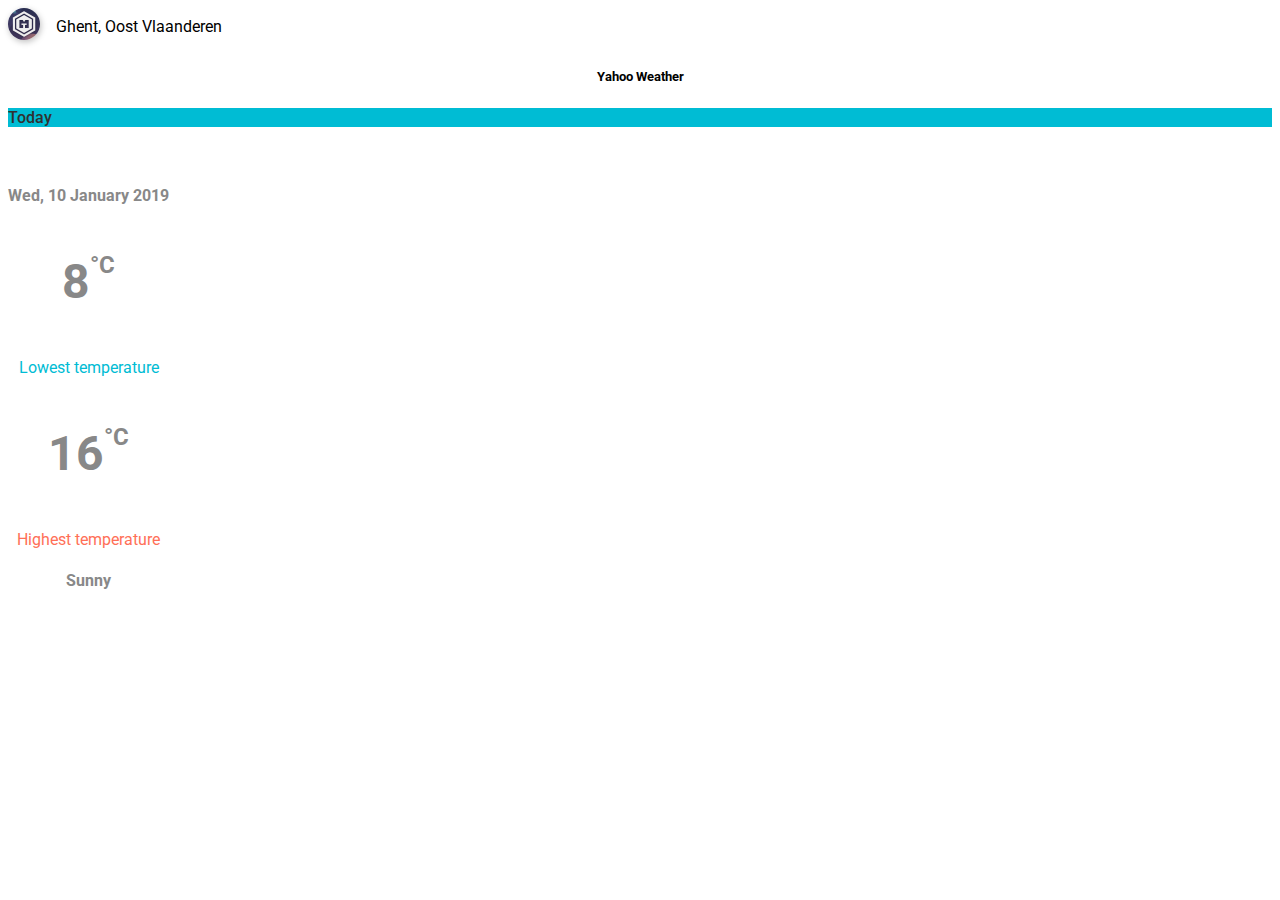
<file: forecast/index.html>
<!DOCTYPE html>
<html lang="en">

<head>
  <!-- Meta information -->
  <meta charset="utf-8">
  <meta http-equiv="X-UA-Compatible" content="IE=edge">
  <meta name="viewport" content="width=device-width, initial-scale=1.0, minimum-scale=1.0">
  <meta name="author" content="Manaus Transez">
  <meta name="description" content="Weather forecast with X3DOM and Yahoo API">
  <meta name="keywords" content="Weather,API,Yahoo,X3DOM,3D,Blender">
  <title>X3DOM Weather app</title>
  <!-- Favicon -->
  <link rel="shortcut icon" href="./../assets/icon.png">
  <!-- Stylesheets -->
  <link rel="stylesheet" href="https://fonts.googleapis.com/css?family=Roboto:regular,bold,italic,thin,light,bolditalic,black,medium&amp;lang=en">
  <link rel="stylesheet" href="https://fonts.googleapis.com/icon?family=Material+Icons">
  <link rel="stylesheet" href="https://code.getmdl.io/1.3.0/material.cyan-light_blue.min.css">
  <link rel="stylesheet" href="material.css">
  <link rel="stylesheet" href="styles.css">
  <!-- X3DOM CDN -->
  <script type='text/javascript' src='https://www.x3dom.org/download/x3dom.js'> </script>
  <link rel='stylesheet' type='text/css' href='https://www.x3dom.org/download/x3dom.css'>
  </link>
</head>

<body>
  <div class="demo-layout mdl-layout mdl-js-layout mdl-layout--fixed-drawer mdl-layout--fixed-header">
    <!-- Header -->
    <header class="demo-header mdl-layout__header mdl-color--grey-100 mdl-color-text--grey-600">
      <div class="mdl-layout__header-row">
        <span class="mdl-layout-title">
          <a href="/">
            <img src="./../assets/icon.png" alt="Icon">
          </a>
          Ghent, Oost Vlaanderen</span>
      </div>
    </header>

    <!-- Sidebar -->
    <div class="demo-drawer mdl-layout__drawer mdl-color--blue-grey-900 mdl-color-text--blue-grey-50">
      <!-- Sidebar header -->
      <div class="demo-drawer-header">
        <h5>Yahoo Weather</h5>
      </div>
      <!-- Sidebar links -->
      <nav class="demo-navigation mdl-navigation mdl-color--blue-grey-800">
        <a class="mdl-navigation__link active">Today</a>
        <a class="mdl-navigation__link">Tomorrow</a>
        <a class="mdl-navigation__link">The day after tomorrow</a>
      </nav>

    </div>

    <!-- Main -->
    <main class="mdl-layout__content mdl-color--grey-100">
      <!-- Spinner -->
      <div class="mdl-cell mdl-cell--12-col mdl-grid spinner">
        <div class="mdl-spinner mdl-js-spinner is-active" style="margin:0 auto;"></div>
      </div>
      <!-- Content -->
      <div class="mdl-grid demo-content main-content">
        <div class="demo-charts mdl-color--white mdl-shadow--2dp mdl-cell mdl-cell--12-col mdl-grid">
          <div class="mdl-cell mdl-cell--4-col mdl-cell--3-col-desktop data-cell">
            <h4 class="date">Not found</h4>
          </div>
          <div class="mdl-cell mdl-cell--4-col mdl-cell--3-col-desktop data-cell">
            <h3 class="low-temp"><span class="value">0</span><span class="unit">°C</span></h3>
            <p>Lowest temperature</p>
          </div>
          <div class="mdl-cell mdl-cell--4-col mdl-cell--3-col-desktop data-cell">
            <h3 class="hi-temp"><span class="value">0</span><span class="unit">°C</span></h3>
            <p>Highest temperature</p>
          </div>
          <div class="mdl-cell mdl-cell--4-col mdl-cell--3-col-desktop data-cell">
            <h4 class="description">Not found</h4>
          </div>
        </div>
        <!-- 3D Canvas -->
        <div class="demo-graphs mdl-shadow--2dp mdl-color--white mdl-cell mdl-cell--12-col" style="padding:0;">
          <x3d height='400px'>
            <scene render="true">
              <!-- Skybox -->
              <background skycolor="0.2 0.3 0.75"></background>

              <!-- Minimum temperature -->
              <transform translation="-3 0 0" scale="0.2,0.5,0.2">
                <shape>
                  <appearance>
                    <material diffuseColor='0 0 1'></material>
                  </appearance>
                  <box></box>
                </shape>
              </transform>
              <!-- Custom asset -->
              <inline url="assets/cloudy.x3d"></inline>
              <!-- Maximum temperature -->
              <transform translation="3 0 0" scale="0.2,0.5,0.2">
                <shape>
                  <appearance>
                    <material diffuseColor='1 0 0'></material>
                  </appearance>
                  <box></box>
                </shape>
              </transform>

            </scene>
          </x3d>
        </div>
      </div>

    </main>
  </div>

  <!-- Scripts -->
  <script src="https://code.getmdl.io/1.3.0/material.min.js"></script>
  <script src="scripts.js"></script>
</body>

</html>
</file>
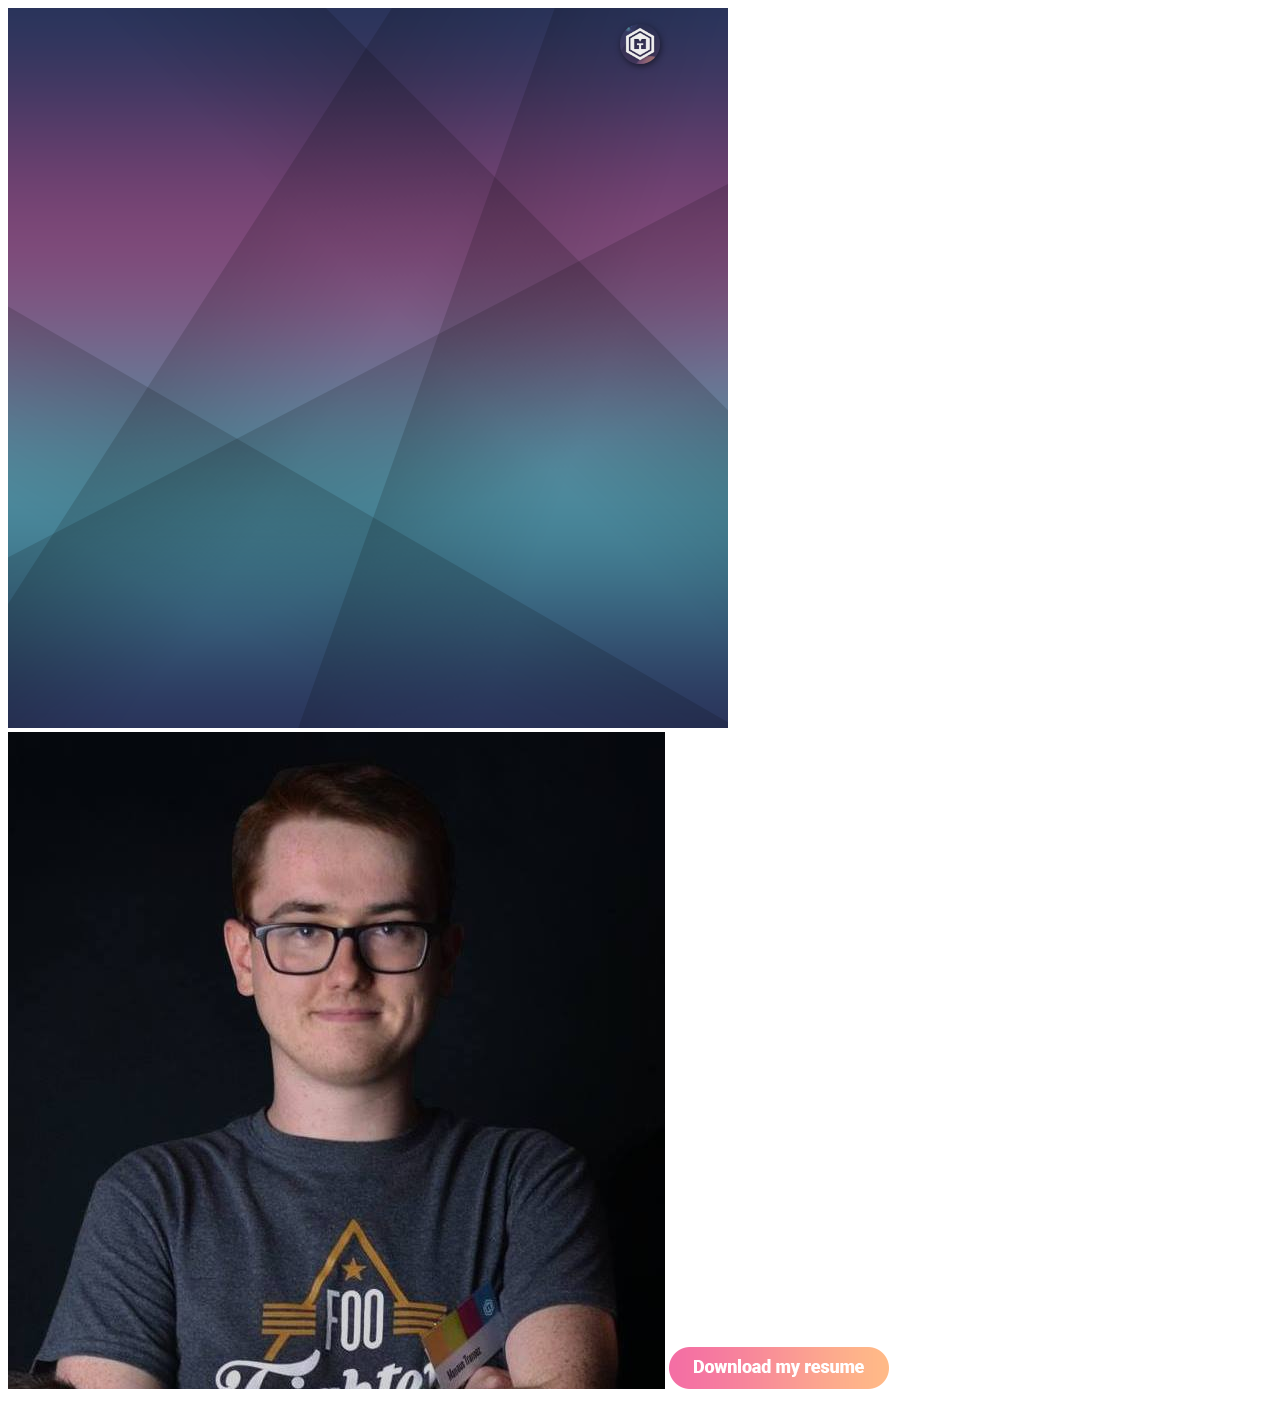
<file: portfolio/index.html>
<!DOCTYPE html>
<html lang="en">

<head>
  <meta charset="UTF-8" />
  <meta name="viewport" content="width=device-width, initial-scale=1.0" />
  <meta http-equiv="X-UA-Compatible" content="ie=edge" />
  <title>Portfolio</title>
  <link rel="icon" href="./../assets/icon.png" />
  <script src="https://aframe.io/releases/0.8.0/aframe.min.js"></script>
  <style>
    a {
      z-index: 100;
      position: absolute;
      margin-top: 16px;
      left: calc(50% - 20px);
    }

    a img {
      height: 40px;
      width: 40px;
      box-shadow: 1px 2px 6px rgba(0, 0, 0, 0.5);
      border-radius: 50%;
    }
  </style>
</head>


<body>
  <a href="/">
    <img src="./../assets/icon.png" alt="Icon">
  </a>
  <!-- Aframe scene -->
  <a-scene fog="type: exponential; color: #656A8B; density: 0.0015;">
    <!-- Assets -->
    <a-assets>
      <img id="sky" src="assets/sky2.png" />
      <img id="profilepic" src="assets/profilepic.jpg" />
      <img id="button" src="assets/button.png" />
      <a-asset-item id="scene-planet" src="assets/planet1.glb"></a-asset-item>
      <a-asset-item id="scene-planet2" src="assets/planet2.glb"></a-asset-item>
    </a-assets>

    <!-- Sky and Camera -->
    <a-sky src="#sky" material="fog: false"></a-sky>
    <a-camera>
      <a-cursor></a-cursor>
    </a-camera>

    <!-- Profile pic -->
    <a-circle open-website="link:https://manatran.github.io" src="#profilepic" radius="50" position="0 100 -225"
      rotation="0 0 0" side="double" material="fog: false"></a-circle>
    <a-text value="MANAUS TRANSEZ" side="double" position="0 20 -250" font="roboto" color="#FFF" align="center" width="400"></a-text>
    <a-text value="Full Stack Developer" side="double" position="0 0 -250" font="roboto" color="#eee" align="center"
      width="300"></a-text>

    <a-image material="fog:false;" src="#button" side="double" position="0 -40 -250" width="100" height="20"
      open-website="link:./assets/resume_manaus_transez.pdf"></a-image>

    <!-- Planets -->
    <a-gltf-model id="planetEntity" gltf-model="#scene-planet" scale="30 30 30" position="300 -70 -200"></a-gltf-model>

    <a-gltf-model id="planetEntity2" gltf-model="#scene-planet2" scale="15 15 15" rotation="40 0 -40" position="-400 200 -300"></a-gltf-model>
  </a-scene>

  <script src="./js/main.js"></script>
</body>

</html>
</file>
<file: forecast/material.css>
html,
body {
  font-family: 'Roboto', 'Helvetica', sans-serif;
}

.demo-avatar {
  width: 48px;
  height: 48px;
  border-radius: 24px;
}

.demo-layout .mdl-layout__header .mdl-layout__drawer-button {
  color: rgba(0, 0, 0, 0.54);
}

.mdl-layout__drawer .avatar {
  margin-bottom: 16px;
}

.demo-drawer {
  border: none;
}

/* iOS Safari specific workaround */
.demo-drawer .mdl-menu__container {
  z-index: -1;
}

.demo-drawer .demo-navigation {
  z-index: -2;
}

/* END iOS Safari specific workaround */
.demo-drawer .mdl-menu .mdl-menu__item {
  display: -webkit-flex;
  display: -ms-flexbox;
  display: flex;
  -webkit-align-items: center;
  -ms-flex-align: center;
  align-items: center;
}

.demo-drawer-header {
  box-sizing: border-box;
  display: -webkit-flex;
  display: -ms-flexbox;
  display: flex;
  -webkit-flex-direction: column;
  -ms-flex-direction: column;
  flex-direction: column;
  -webkit-justify-content: flex-end;
  -ms-flex-pack: end;
  justify-content: flex-end;
  padding: 16px;
  height: 151px;
}

.demo-avatar-dropdown {
  display: -webkit-flex;
  display: -ms-flexbox;
  display: flex;
  position: relative;
  -webkit-flex-direction: row;
  -ms-flex-direction: row;
  flex-direction: row;
  -webkit-align-items: center;
  -ms-flex-align: center;
  align-items: center;
  width: 100%;
}

.demo-navigation {
  -webkit-flex-grow: 1;
  -ms-flex-positive: 1;
  flex-grow: 1;
}

.demo-layout .demo-navigation .mdl-navigation__link {
  display: -webkit-flex !important;
  display: -ms-flexbox !important;
  display: flex !important;
  -webkit-flex-direction: row;
  -ms-flex-direction: row;
  flex-direction: row;
  -webkit-align-items: center;
  -ms-flex-align: center;
  align-items: center;
  color: rgba(255, 255, 255, 0.56);
  font-weight: 500;
}

.demo-layout .demo-navigation .mdl-navigation__link:hover,
.demo-layout .demo-navigation .mdl-navigation__link.active {
  background-color: #00BCD4;
  color: #303030;
}

.demo-layout .demo-navigation .mdl-navigation__link:hover i,
.demo-layout .demo-navigation .mdl-navigation__link.active i {
  color: #303030 !important;
}

.demo-navigation .mdl-navigation__link .material-icons {
  font-size: 24px;
  color: rgba(255, 255, 255, 0.56);
  margin-right: 32px;
}

.demo-content {
  max-width: 1080px;
}

.demo-charts {
  -webkit-align-items: center;
  -ms-flex-align: center;
  align-items: center;
}

.demo-chart:nth-child(1) {
  color: #ACEC00;
}

.demo-chart:nth-child(2) {
  color: #00BBD6;
}

.demo-chart:nth-child(3) {
  color: #BA65C9;
}

.demo-chart:nth-child(4) {
  color: #EF3C79;
}

.demo-graphs {
  padding: 16px 32px;
  display: -webkit-flex;
  display: -ms-flexbox;
  display: flex;
  -webkit-flex-direction: column;
  -ms-flex-direction: column;
  flex-direction: column;
  -webkit-align-items: stretch;
  -ms-flex-align: stretch;
  align-items: stretch;
}

/* TODO: Find a proper solution to have the graphs
 * not float around outside their container in IE10/11.
 * Using a browserhacks.com solution for now.
 */
_:-ms-input-placeholder,
:root .demo-graphs {
  min-height: 664px;
}

_:-ms-input-placeholder,
:root .demo-graph {
  max-height: 300px;
}

/* TODO end */
.demo-graph:nth-child(1) {
  color: #00b9d8;
}

.demo-graph:nth-child(2) {
  color: #d9006e;
}

.demo-cards {
  -webkit-align-items: flex-start;
  -ms-flex-align: start;
  align-items: flex-start;
  -webkit-align-content: flex-start;
  -ms-flex-line-pack: start;
  align-content: flex-start;
}

.demo-cards .demo-separator {
  height: 32px;
}

.demo-cards .mdl-card__title.mdl-card__title {
  color: white;
  font-size: 24px;
  font-weight: 400;
}

.demo-cards ul {
  padding: 0;
}

.demo-cards h3 {
  font-size: 1em;
}

.demo-updates .mdl-card__title {
  min-height: 200px;
  background-image: url('images/dog.png');
  background-position: 90% 100%;
  background-repeat: no-repeat;
}

.demo-cards .mdl-card__actions a {
  color: #00BCD4;
  text-decoration: none;
}

.demo-options h3 {
  margin: 0;
}

.demo-options .mdl-checkbox__box-outline {
  border-color: rgba(255, 255, 255, 0.89);
}

.demo-options ul {
  margin: 0;
  list-style-type: none;
}

.demo-options li {
  margin: 4px 0;
}

.demo-options .material-icons {
  color: rgba(255, 255, 255, 0.89);
}

.demo-options .mdl-card__actions {
  height: 64px;
  display: -webkit-flex;
  display: -ms-flexbox;
  display: flex;
  box-sizing: border-box;
  -webkit-align-items: center;
  -ms-flex-align: center;
  align-items: center;
}
</file>
<file: forecast/styles.css>
::selection {
  background-color: #00BCD4;
  color: white;
}

a {
  cursor: pointer;
}

.demo-drawer-header {
  height: 64px;
  justify-content: center;
  align-items: center;
}

.demo-drawer-header h5 {
  margin: 0;
}

.data-cell {
  text-align: center;
  color: #888;
}

.data-cell h3 {
  color: #888;
  display: flex;
  flex-direction: row;
  justify-content: center;
  align-items: flex-start;
  font-size: 48px;
}

.data-cell h3 .unit {
  font-size: 24px;
  line-height: 24px;
}

.spinner {
  height: calc(100vh - 72px);
  justify-items: center;
  align-items: center;
}

.low-temp~p {
  color: #00BCD4;
}

.hi-temp~p {
  color: #ff6f57;
}

X3D,
x3d {
  border: none !important;
}

.mdl-layout-title {
  display: flex;
  flex-direction: row;
  align-items: center;
}

.mdl-layout-title a {
  text-decoration: none;
}

.mdl-layout-title a img {
  margin-right: 16px;
  height: 32px;
  width: 32px;
  box-shadow: 1px 2px 6px rgba(0, 0, 0, 0.25);
  border-radius: 50%;
}
</file>
